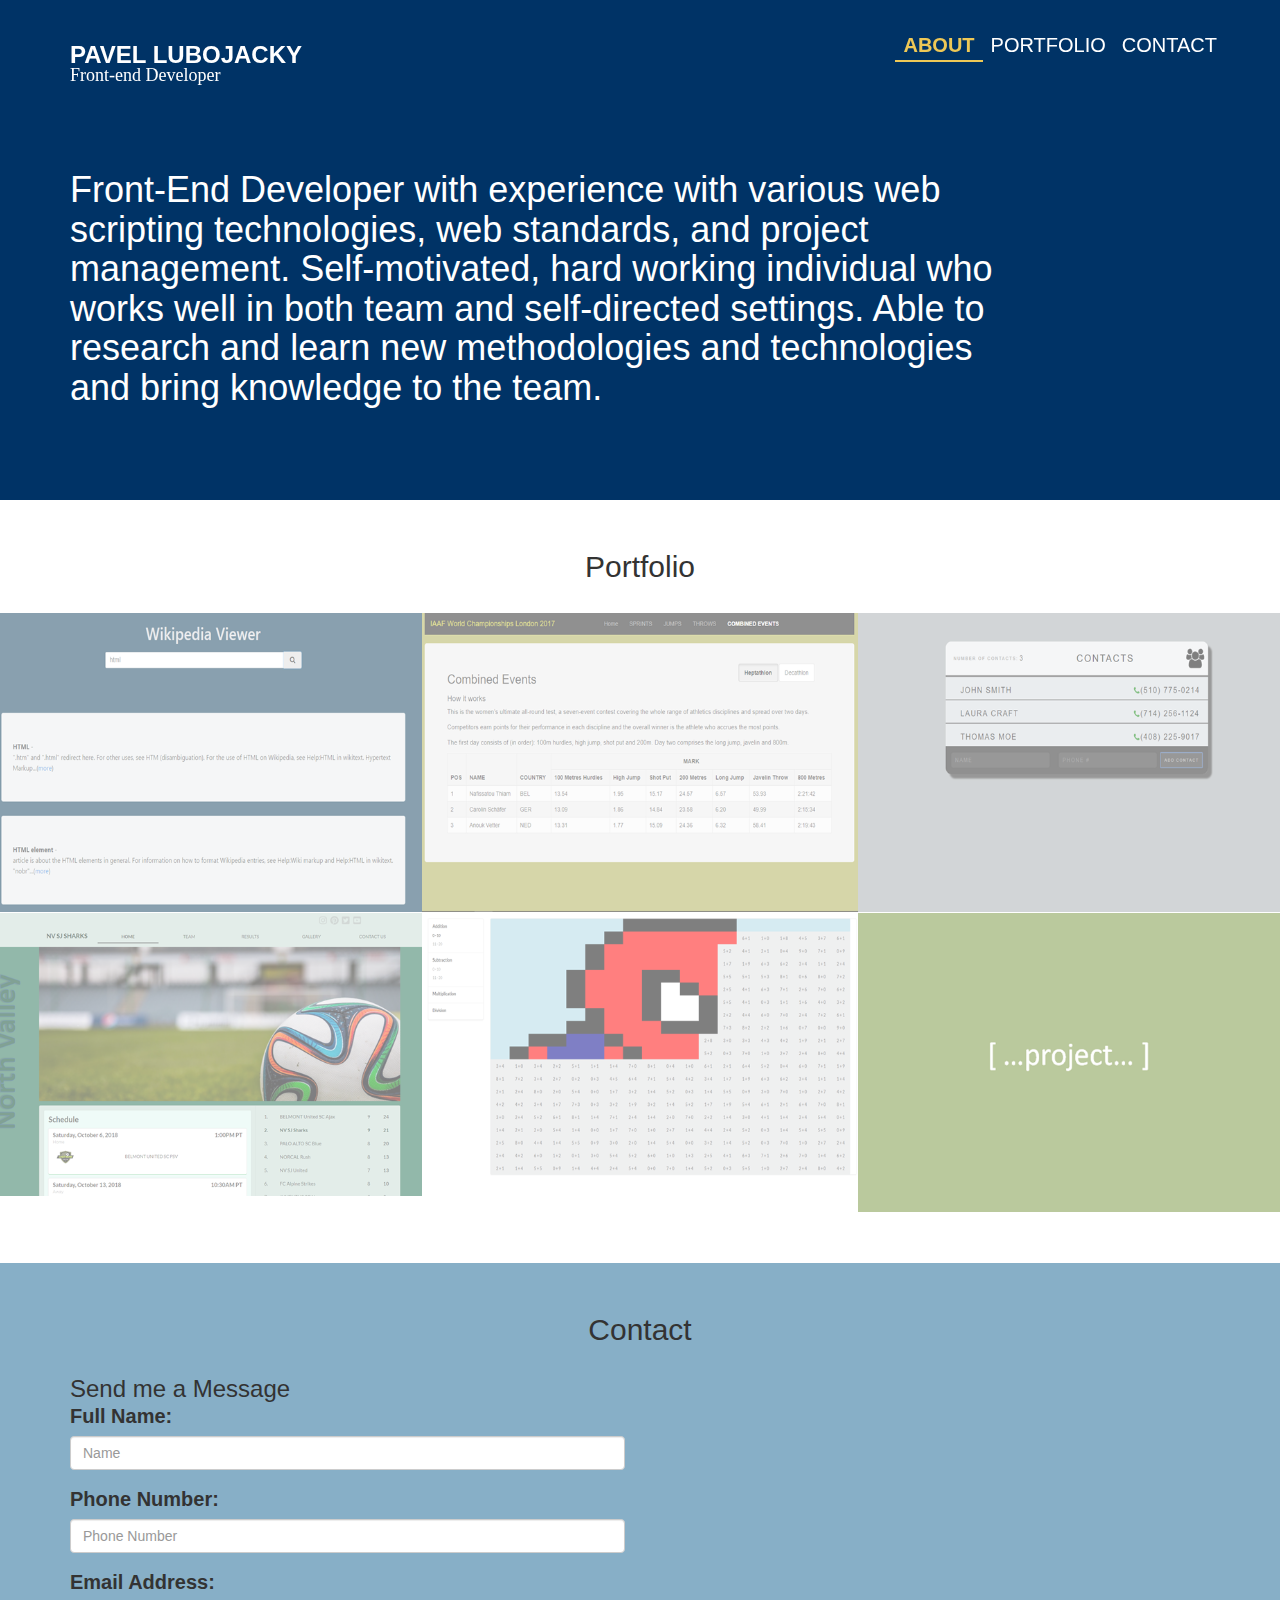
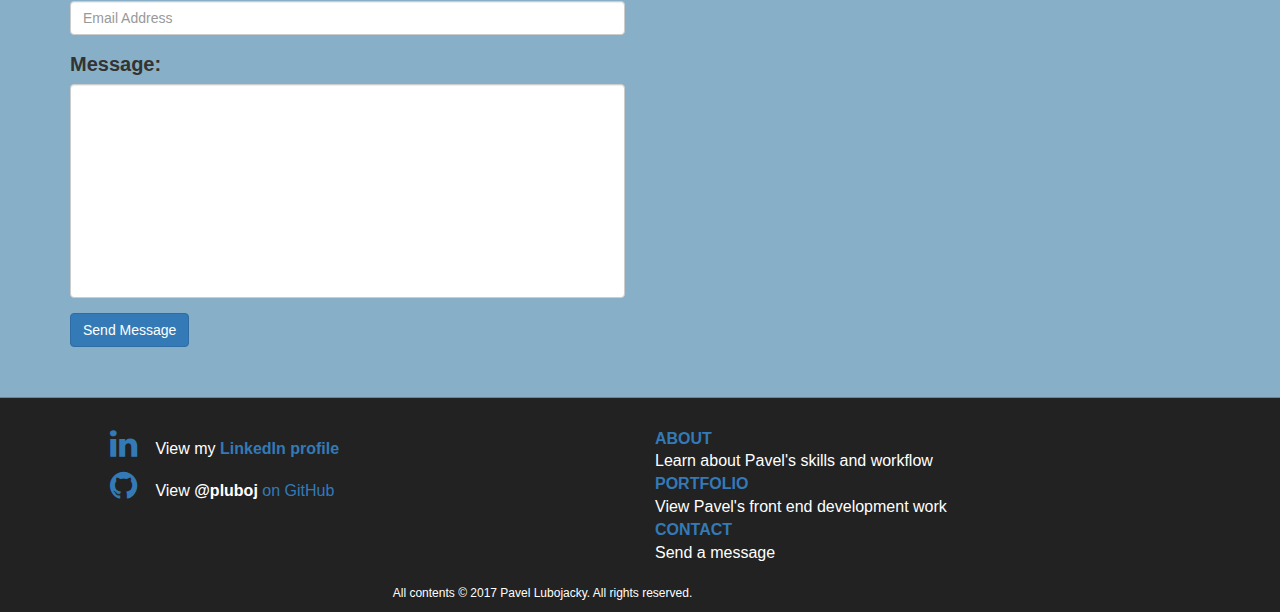
<file: index.html>
<!DOCTYPE html>
<html >
<head>
  <meta charset="UTF-8">
  <title>Portfolio | Pavel Lubojacky</title> 
  <link rel="stylesheet" href="https://maxcdn.bootstrapcdn.com/bootstrap/3.3.1/css/bootstrap.min.css">
  <link rel='stylesheet prefetch' href='http://maxcdn.bootstrapcdn.com/font-awesome/4.4.0/css/font-awesome.min.css'>
  <link rel="stylesheet" href="css/style.css"> 
  <script src="js/prefixfree.min.js"></script>
</head>

<body>
  <header>
  <nav class="navbar navbar-default navbar-fixed-top" role="navigation">
    <div class="container">
      <div class="navbar-header">
        <button type="button" class="navbar-toggle collapsed" data-toggle="collapse" data-target="#collapse">
          <span class="sr-only">Toggle navigation</span>
          <span class="icon-bar"></span>
          <span class="icon-bar"></span>
          <span class="icon-bar"></span>
        </button>
        <a class="navbar-brand" id="title" href="#about"><b>PAVEL LUBOJACKY</b> <span class="subhead">Front-end Developer</span></a>
      </div> <!-- navbar-header -->
      <div class="collapse navbar-collapse" id="collapse">
        <ul class="nav navbar-nav navbar-right">
          <li class="active"><a href="#about">ABOUT</a></li>
          <li><a href="#portfolio">PORTFOLIO</a></li>
          <li><a href="#contact">CONTACT</a></li>
        </ul>   
      </div> <!-- navbar-collapse -->     
    </div> <!-- container -->
  </nav>
  
  <!-- add image later -->
  <div class="header-image" id="about">
    <div class="headline">
      <div class="container">
        <div class="row">
          <div class="col-xs-10 col-md-10 col-lg-10">
            <h1>Front-End Developer with experience with various web scripting technologies, web standards, and project management. Self-motivated, hard working individual who works well in both team and self-directed settings. Able to research and learn new methodologies and technologies and bring knowledge to the team.</h1>
          </div>
        </div>  
      </div> <!-- container -->
    </div> <!-- headline -->
  </div> <!-- header-image --> 
</header>

<div class="main">
  <div class="page" id="portfolio">
    <div class="container-fluid"></div>
		<h2>Portfolio</h2>
		<div class="row">
		<a href="wviewer.html" target="_blank">
			<div class="col-md-4 projects">
				<img class="icon" src="images/wviewer.png" alt="Wikipedia Viewer">
				<div class="project-title">
					<span class="intro">Wikipedia Viewer - JavaScript</span>
				</div>
			</div>
			</a>
			<a href="https://github.com/pluboj/react-IAAF" target="_blank">
			<div class="col-md-4 projects">
				<img class="icon" src="images/IAAF.png" alt="IAAF">
				<div class="project-title">
					<span class="intro">IAAF London - React JS</span>
				</div>
			</div>
    </a>
    <a href="https://github.com/pluboj/react-contacts" target="_blank" >
			<div class="col-md-4 projects">
				<img class="icon" src="images/contact.png" alt="Project#1">
				<div class="project-title">
					<span class="intro">Contacts - React JS</span>
				</div>
			</div>
    </a>
		</div> <!-- row -->
	
		<div class="row">
			<a href="https://github.com/pluboj/nv_team" target="_blank">
				<div class="col-md-4 projects">
					<img class="icon" src="images/NV.png" alt="NorthValley">
					<div class="project-title">
						<span class="intro">NV Soccer Team - React JS</span>
					</div>
				</div>
			</a>
		<a href="https://github.com/pluboj/color_by_number" target="_blank">
			<div class="col-md-4 projects">
				<img class="icon" src="images/color_by_sum.png" alt="Color-By-Sum">
				<div class="project-title">
					<span class="intro">Color By Sum - React JS</span>
				</div>
			</div>
		</a>
			<div class="col-md-4 projects">
				<img class="icon" src="images/pr_2.png" alt="Project#1">
				<div class="project-title">
					<span class="intro">Project #6 placeholder</span>
				</div>
			</div>
		</div> <!-- row -->	
  </div> <!-- portfolio -->
  <div class="page" id="contact">
    <div class="container">
      <h2>Contact</h2>
      <div class="row">
        <div class="col-md-6">
          <h3>Send me a Message</h3>
          <form name="sendMessage" id="contactForm" novalidate action="#">
            <div class="control-group form-group">
              <div class="controls">
                <label for="name">Full Name:</label>
              <input type="text" class="form-control" id="name" required data-validation-required-message="Please enter your name." placeholder="Name">
                <p class="help-block"></p>
              </div> <!-- controls -->           
            </div> <!-- form-group -->
          
            <div class="control-group form-group">
              <div class="controls">
                <label for="phone">Phone Number:</label>
              <input type="tel" class="form-control" id="phone" required data-validation-required-message="Please enter your phone number." placeholder="Phone Number">
                <p class="help-block"></p>
              </div> <!-- controls -->           
            </div> <!-- form-group -->
        
            <div class="control-group form-group">
              <div class="controls">
                <label for="email">Email Address:</label>
              <input type="email" class="form-control" id="email" required data-validation-required-message="Please enter your email address." placeholder="Email Address">
                <p class="help-block"></p>
              </div> <!-- controls -->           
            </div> <!-- form-group -->
           
            <div class="control-group form-group">
              <div class="controls">
                <label>Message:</label>
              <textarea rows="10" cols="100" class="form-control" id="message" required data-validation-required-message="Please enter your message." maxlength="999" style="resize:none"></textarea>
                <p class="help-block"></p>
              </div> <!-- controls -->           
            </div> <!-- form-group -->
            <div id="success"></div>
            <button type="submit" class="btn btn-primary">Send Message</button>
          </form>
        </div>
      </div> <!-- row -->
    </div> <!-- container -->
  </div> <!-- contact -->
</div>

<footer>
  <div class="content container">
    <div class="row">
      <div class="col-md-6">
        <ul class="social-links">
          <li>
            <div class="row s-links">
              <div class="col-sm-1">
                <a href="https://www.linkedin.com/in/pavel-lubojacky-207b38135/" target="_blank"><i class="fa fa-linkedin"></i></a>
              </div>
              <div class="col-sm-10">
                <p>View my <a href="https://www.linkedin.com/in/pavel-lubojacky-207b38135/" target="_blank"><b>LinkedIn profile</b></a></p>
              </div>
            </div> <!-- row -->
          </li>
          <li>
            <div class="row s-links">
              <div class="col-sm-1">
                <a href="https://github.com/pluboj" target="_blank"><i class="fa fa-github"></i></a>
              </div>
              <div class="col-sm-10">
                <p>View <b>@pluboj</b> <a href="https://github.com/pluboj" target="_blank">on GitHub</a></p>
              </div>
            </div> <!-- row -->
          </li>
        </ul>
      </div> <!-- col-md-6 -->
      <div class="col-md-6">
        <dl>
          <dt>
            <a href="#about">ABOUT</a>
          </dt>
          <dd>Learn about Pavel's skills and workflow</dd>
          <dt>
            <a href="#portfolio">PORTFOLIO</a>
          </dt>
          <dd>View Pavel's front end development work</dd>
          <dt>
            <a href="#contact">CONTACT</a>
          </dt>
          <dd>Send a message</dd>
        </dl>
      </div>
    </div> <!-- row -->
    <div class="row">
      <div class="col-sm-10 copy">
        <p class="text-center">All contents &copy; 2017 Pavel Lubojacky. All rights reserved.</p>
      </div>   
    </div>
  </div>
</footer>
<script src="https://ajax.googleapis.com/ajax/libs/jquery/1.11.1/jquery.min.js"></script>
<script src="https://maxcdn.bootstrapcdn.com/bootstrap/3.3.1/js/bootstrap.min.js"></script>
<script src="js/myscript.js"></script>
<script src='js/jqBootstrapValidation.js'></script>
<script src='js/contact_me.js'></script>


</body>
</html>
</file>
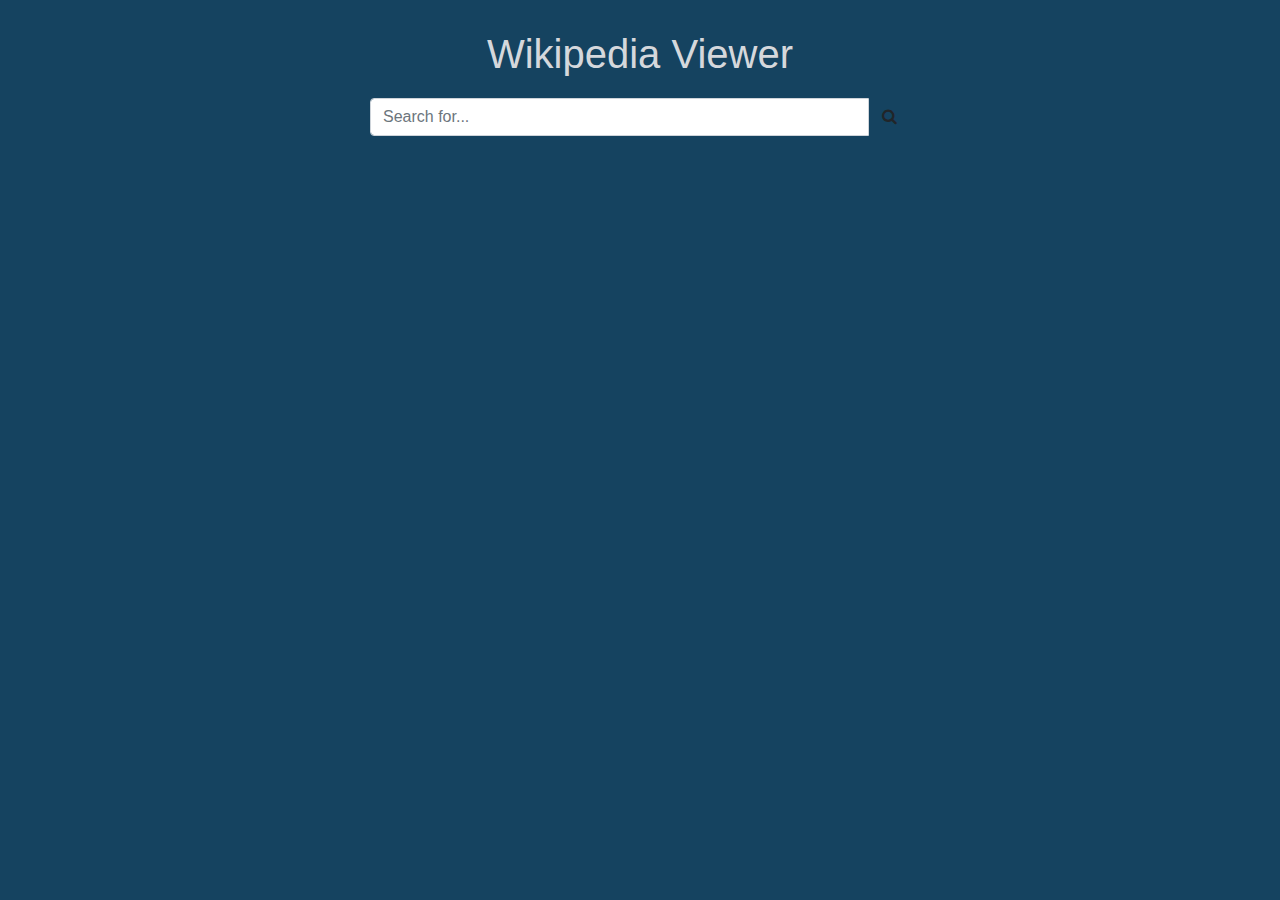
<file: wviewer.html>
<!DOCTYPE html>
<html >
<head>
  <meta charset="UTF-8">
  <title>Wiki Viewer</title>
	<link rel='stylesheet prefetch' href='https://cdnjs.cloudflare.com/ajax/libs/twitter-bootstrap/4.0.0-alpha.6/css/bootstrap.min.css'>
	<link rel='stylesheet prefetch' href='https://cdnjs.cloudflare.com/ajax/libs/font-awesome/4.7.0/css/font-awesome.min.css'>
	<link rel="stylesheet" href="css/wviewer.css"> 
</head>

<body>
	<div class="container">
		<div class="row">
		 <div class="col-lg-3"></div>
		 <div class="col-lg-6">
			<div class="page-header text-center">
			  <h1>Wikipedia Viewer</h1>
			</div> <!-- page-header -->
			<div class="input-group">
			  <input type="text" id="search_text" class="form-control" placeholder="Search for...">
			<span class="input-group-btn">
			  <button class="btn btn-default" type="button" id="search"><i class="fa fa-search" aria-hidden="true"></i></button>
			</span>
			</div> <!-- input-group -->
		 </div>
		</div> <!-- row -->
		<div class="row main">
		 <div id="output" class="col-lg-12">

		 </div> <!-- output -->
		</div> <!-- row -->
	</div> <!-- container -->
	<script src='https://cdnjs.cloudflare.com/ajax/libs/jquery/3.1.1/jquery.min.js'></script>
	<script src='https://cdnjs.cloudflare.com/ajax/libs/twitter-bootstrap/4.0.0-alpha.6/js/bootstrap.min.js'></script>
	<script src="js/wviewer.js"></script>
</body>
</html>
</file>
<file: css/style.css>
@import url(http://fonts.googleapis.com/css?family=Open+Sans:400,300,700,800|Roboto+Slab:400,100,300,700);

body{
  font-family: "Roboto Slab", sans-serif;
  font-weight: 300;
  font-size: 2em;
  position: relative;
}

img {
	width: 100%;
	height: 80%;
}

/* header */
header .navbar {
  padding: 30px 0;
}

header .navbar-default {
  background-color: transparent;
  border: none;
}

header .navbar-default .navbar-nav a {
  color: white !important;
  padding: 5px 8px;
}

header .navbar-default .navbar-nav a:hover {
  color: #EEC856;
}

header .navbar-default .navbar-nav .active a {
  font-weight: 700;
  color: #EEC856 !important;
  background: transparent;
  border-bottom: 2px solid #EEC856;
  text-shadow: none;
}

header .navbar-default .navbar-nav .active a:hover {
  color: #87AFC7 !important;
  background: transparent;
  text-shadow: none;
}

.subhead {
  font-size: 75%;
  display: block;
  font-family: "Roboto Slab", serif;
}

.header-image {
  background-color: #003366;
  height: 500px;
}

.header-image h1 {
  color: white;
  padding-top: 170px;
}

header .navbar-brand {
  height: auto;
}

#title {
  color: white;
  font-size: 1.2em;
  font-weight: 400;
}

/**  Navbar Toggle **/
header .navbar-toggle {
  background-color: #279182;
}

header .navbar-default .navbar-toggle .icon-bar {
  background-color: white;
}

@media only screen
and (max-width: 768px) {
  header .navbar-collapse.in {
    background-color: rgba(0,0,0, .5);
  }
}

h1, h2, h3, h4, h5, h6 {
  font-family: "Open Sans", sans-serif;
  font-weight: 100;
  margin: 0;
}

.page {
  padding: 50px 0;
}

.page h2 {
  text-align: center;
  margin-bottom: 30px;
}

/* placeholder for image */
article {
  height: 300px;
  width: 80%;
  border: 1px solid grey;
}

#contact {
  background-color: #87AFC7;
}

.projects {
  margin: 0;
  padding: 0;
  border-left: none;
  min-height: 300px;
  position: relative;
  opacity: 0.5;  /* Opacity for Modern Browsers */
  filter: alpha(opacity=50);  /* Opacity for IE8 and lower */
}

.projects:hover {
  opacity: 1.0;  /* Opacity for Modern Browsers */
  filter: alpha(opacity=100);  /* Opacity for IE8 and lower */
}

.projects:hover .project-title {
  background-color: rgba(239,240,196,.9);
  padding: 20px 5%;
  position: absolute;
  bottom: 0;
  width: 100%;
  font-weight: 400;
  opacity: 1;
  filter: alpha(opacity=100);  /* Opacity for IE8 and lower */
  font-size: .8em;
  line-height: 120%;
}

.project-title {
  opacity: 0;
  font-size: 0;
  line-height: 0;
}


.social-links {
  list-style: none;
}

.s-links p {
  padding-top: 10px;
}

.fa {
  font-size: 200%;
}

footer {
  border-top: 1px solid grey;
  padding-top: 30px;
  background-color: #222;
  color: #fff;
  font-size: 80%;
}

.copy {
  font-size: 75%;
}

header .inbody {
  background: #003366; /*#222;*/
  color: white;
}

header .navbar.inbody {
  padding-top: 0;
  padding-bottom: 0;
}

header .navbar.inbody .navbar-nav {
  padding-top: 10px;
}

header .inbody .navbar-brand span.subhead {
  display: none;
}
</file>
<file: css/wviewer.css>
body {
  background-color: #154360;
}

h1 {
  color: #D5D8DC;
}

.container {
  margin-top: 30px;
}

.page-header {
  margin-bottom: 20px;
}

.main {
  margin-top: 100px;
}
</file>
